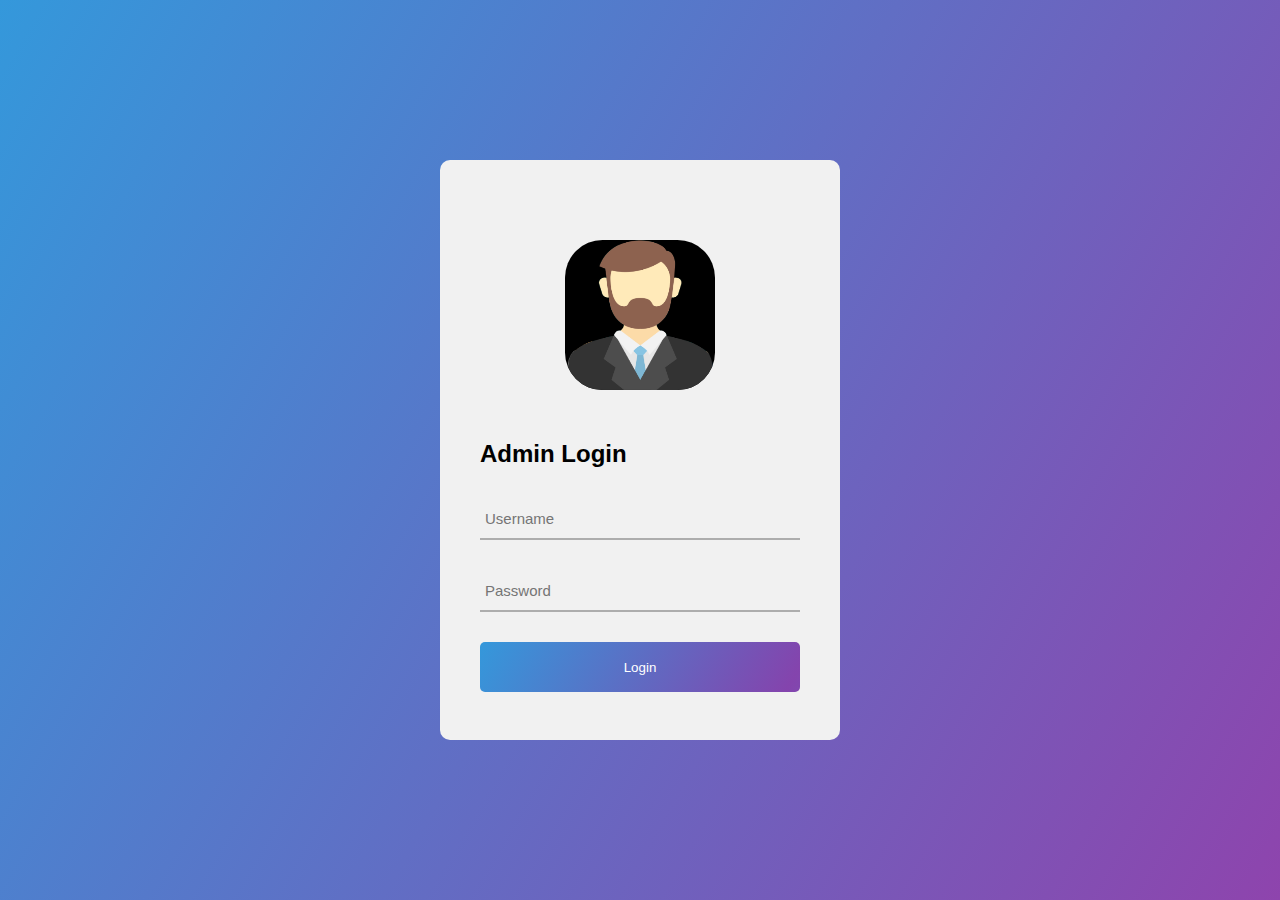
<file: KisiselWebProjesi/web-AdminPanel/index.html>
<!DOCTYPE html>
<html lang="en">
<head>
    <meta charset="UTF-8">
    <meta http-equiv="X-UA-Compatible" content="IE=edge">
    <meta name="viewport" content="width=device-width, initial-scale=1.0">
    <title>Admin Panel Login</title>
    <link rel="stylesheet" href="css/style.css">
</head>
<body>
    <div class="container">
        <div class="contact-form">
            <img src="images/admin.png" class="admin-img">
            <h2>Admin Login</h2>
            <form>
                <div class="txtb">
                    <input type="text" placeholder="Username">
                </div>
                <div class="txtb">
                    <input type="password" placeholder="Password">
                </div>
                <input type="submit" class="logbtn" value="Login">

            </form>
        </div>
    </div>
</body>
</html>
</file>
<file: KisiselWebProjesi/web-AdminPanel/css/style.css>
*{
    margin:0;
    padding: 0;
    text-decoration: none;
    font-family: sans-serif;
    box-sizing: border-box;
}
body{
    background-image: linear-gradient(120deg, #3498db ,#8e44ad);
    min-height: 100vh;
}

.container{
    width: 400px;
    background: #f1f1f1;
    height: 580px;
    padding: 80px 40px;
    border-radius: 10px;
    position: absolute;
    left: 50%;
    top: 50%;
    transform: translate(-50%,-50%);
}
.txtb{
    border-bottom: 2px solid#adadad;
    position: relative;
    margin: 30px 0;
}

.txtb input{
    font-size: 15px;
    color:#333;
    border: none;
    width: 100%;
    outline: none;
    background: none;
    padding: 0 5px;
    height: 40px;
}
img.admin-img{
    width: 150px;
    height: 150px;
    margin-left: 85px;
    margin-bottom: 50px;
    display: block;
    background: black;
    border-radius: 25%;

}
.logbtn{
    display: block;
    width: 100%;
    height: 50px;
    border: none;
    background-image: linear-gradient(120deg, #3498db ,#8444ad,#3495db);
    background-size: 200%;
    color:#fff;
    outline: none;
    cursor: pointer;
    border-radius: 5px;
}
.logbtn:hover{
    background-position:right ;
}
</file>
